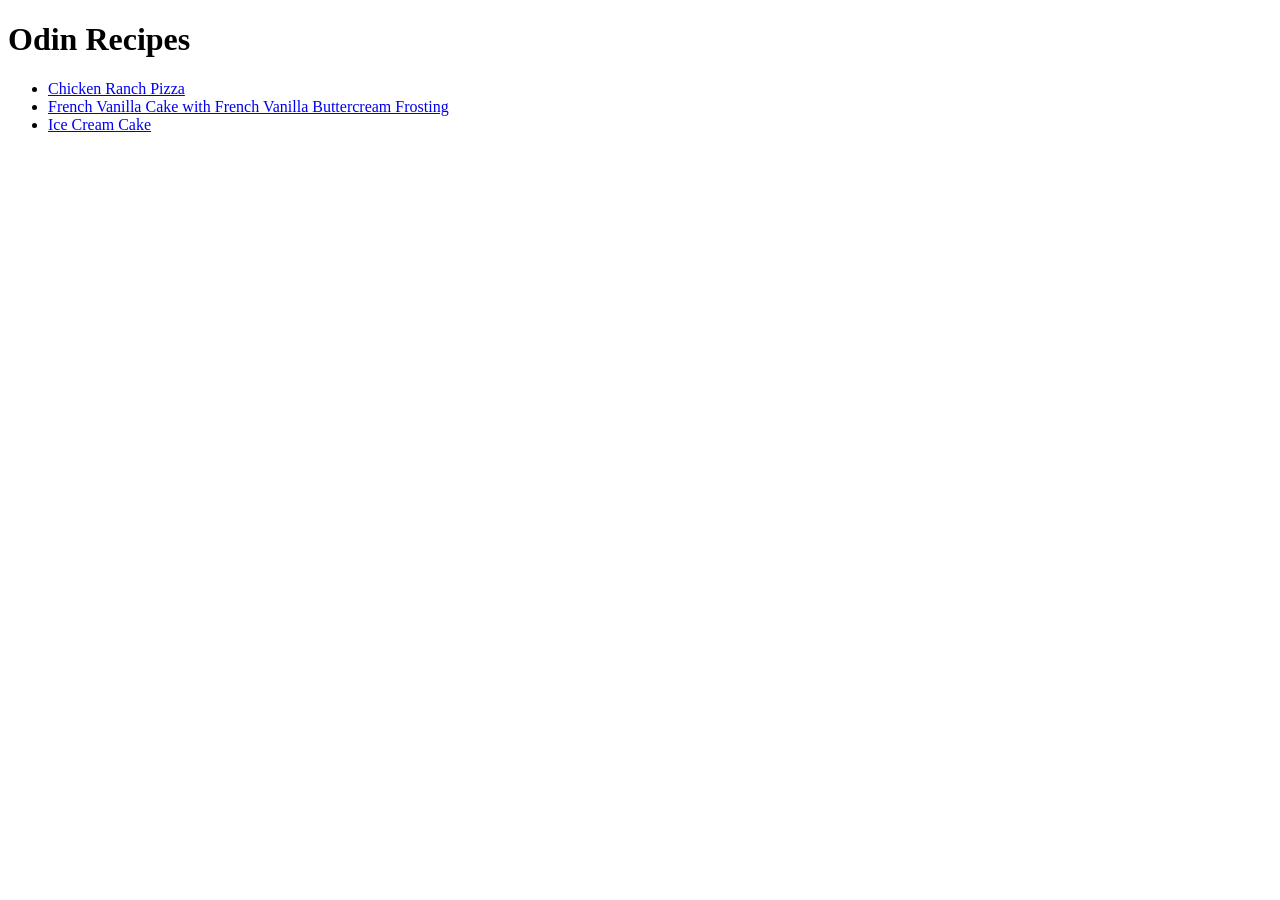
<file: index.html>
<!DOCTYPE html>
<html lang="en">

<head>
  <meta charset="UTF-8">
  <meta http-equiv="X-UA-Compatible" content="IE=edge">
  <meta name="viewport" content="width=device-width, initial-scale=1.0">
  <title>Odin Recipes</title>
</head>

<body>
  <h1>Odin Recipes</h1>

  <ul>
    <li> <a href="recipes/chicken-ranch-pizza.html">Chicken Ranch Pizza</a> </li>
    <li> <a href="recipes/french-vanilla-cake-buttercream-frosting.html">French Vanilla Cake with French
        Vanilla Buttercream Frosting</a> </li>
    <li> <a href="recipes/ice-cream-cake.html">Ice Cream Cake</a> </li>
  </ul>

</body>

</html>
</file>
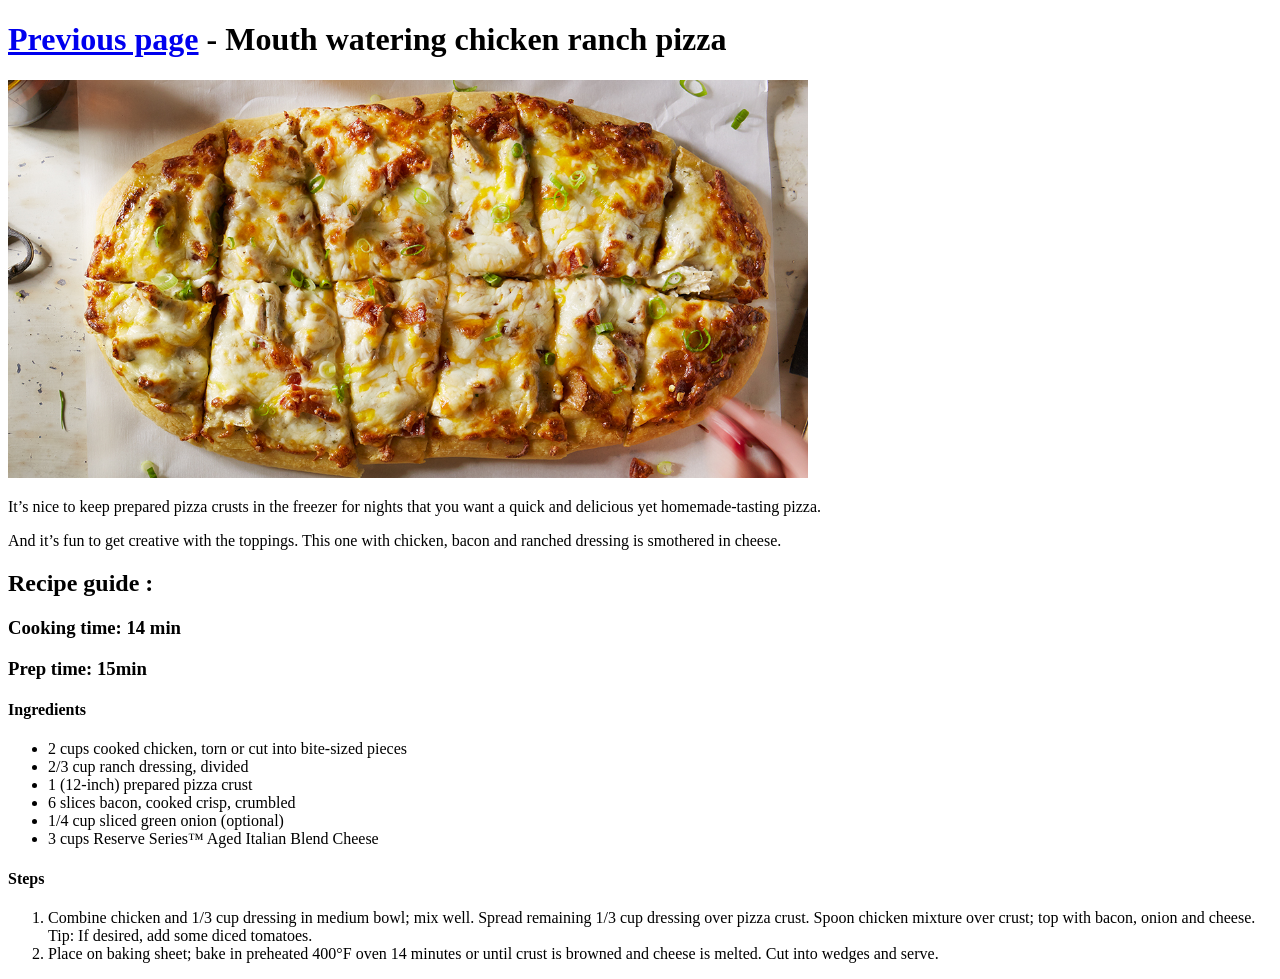
<file: recipes/chicken-ranch-pizza.html>
<!DOCTYPE html>
<html lang="en">

<head>
  <meta charset="UTF-8">
  <meta http-equiv="X-UA-Compatible" content="IE=edge">
  <meta name="viewport" content="width=device-width, initial-scale=1.0">
  <title>Chicken ranch pizza recipe</title>
</head>

<body>
  <h1> <a href="../index.html">Previous page</a> - Mouth watering chicken ranch pizza</h1>
  <img src="img/Chicken-Ranch-Pizza.jpg" width="800" alt="chicken ranch pizza cut in slices and looking cheesy">
  <p>It’s nice to keep prepared pizza crusts in the freezer for nights that you want a quick and delicious yet
    homemade-tasting pizza. </p>

  <p>And it’s fun to get creative with the toppings. This one with chicken, bacon and ranched
    dressing is smothered in cheese.</p>

  <H2>Recipe guide :</H2>
  <h3>Cooking time: 14 min</h3>
  <h3>Prep time: 15min</h3>

  <h4>Ingredients</h4>
  <ul>
    <li>2 cups cooked chicken, torn or cut into bite-sized pieces</li>
    <li>2/3 cup ranch dressing, divided</li>
    <li>1 (12-inch) prepared pizza crust</li>
    <li>6 slices bacon, cooked crisp, crumbled</li>
    <li>1/4 cup sliced green onion (optional)</li>
    <li>3 cups Reserve Series™ Aged Italian Blend Cheese</li>
  </ul>

  <h4>Steps</h4>
  <ol>
    <li>
      Combine chicken and 1/3 cup dressing in medium bowl; mix well.
      Spread remaining 1/3 cup dressing over pizza
      crust. Spoon chicken mixture over crust; top with bacon, onion and cheese.
      Tip: If desired, add some diced
      tomatoes.
    </li>

    <li>
      Place on baking sheet; bake in preheated 400°F oven 14 minutes or until crust is browned and cheese is melted.
      Cut into wedges and serve.
    </li>
  </ol>

</body>

</html>
</file>
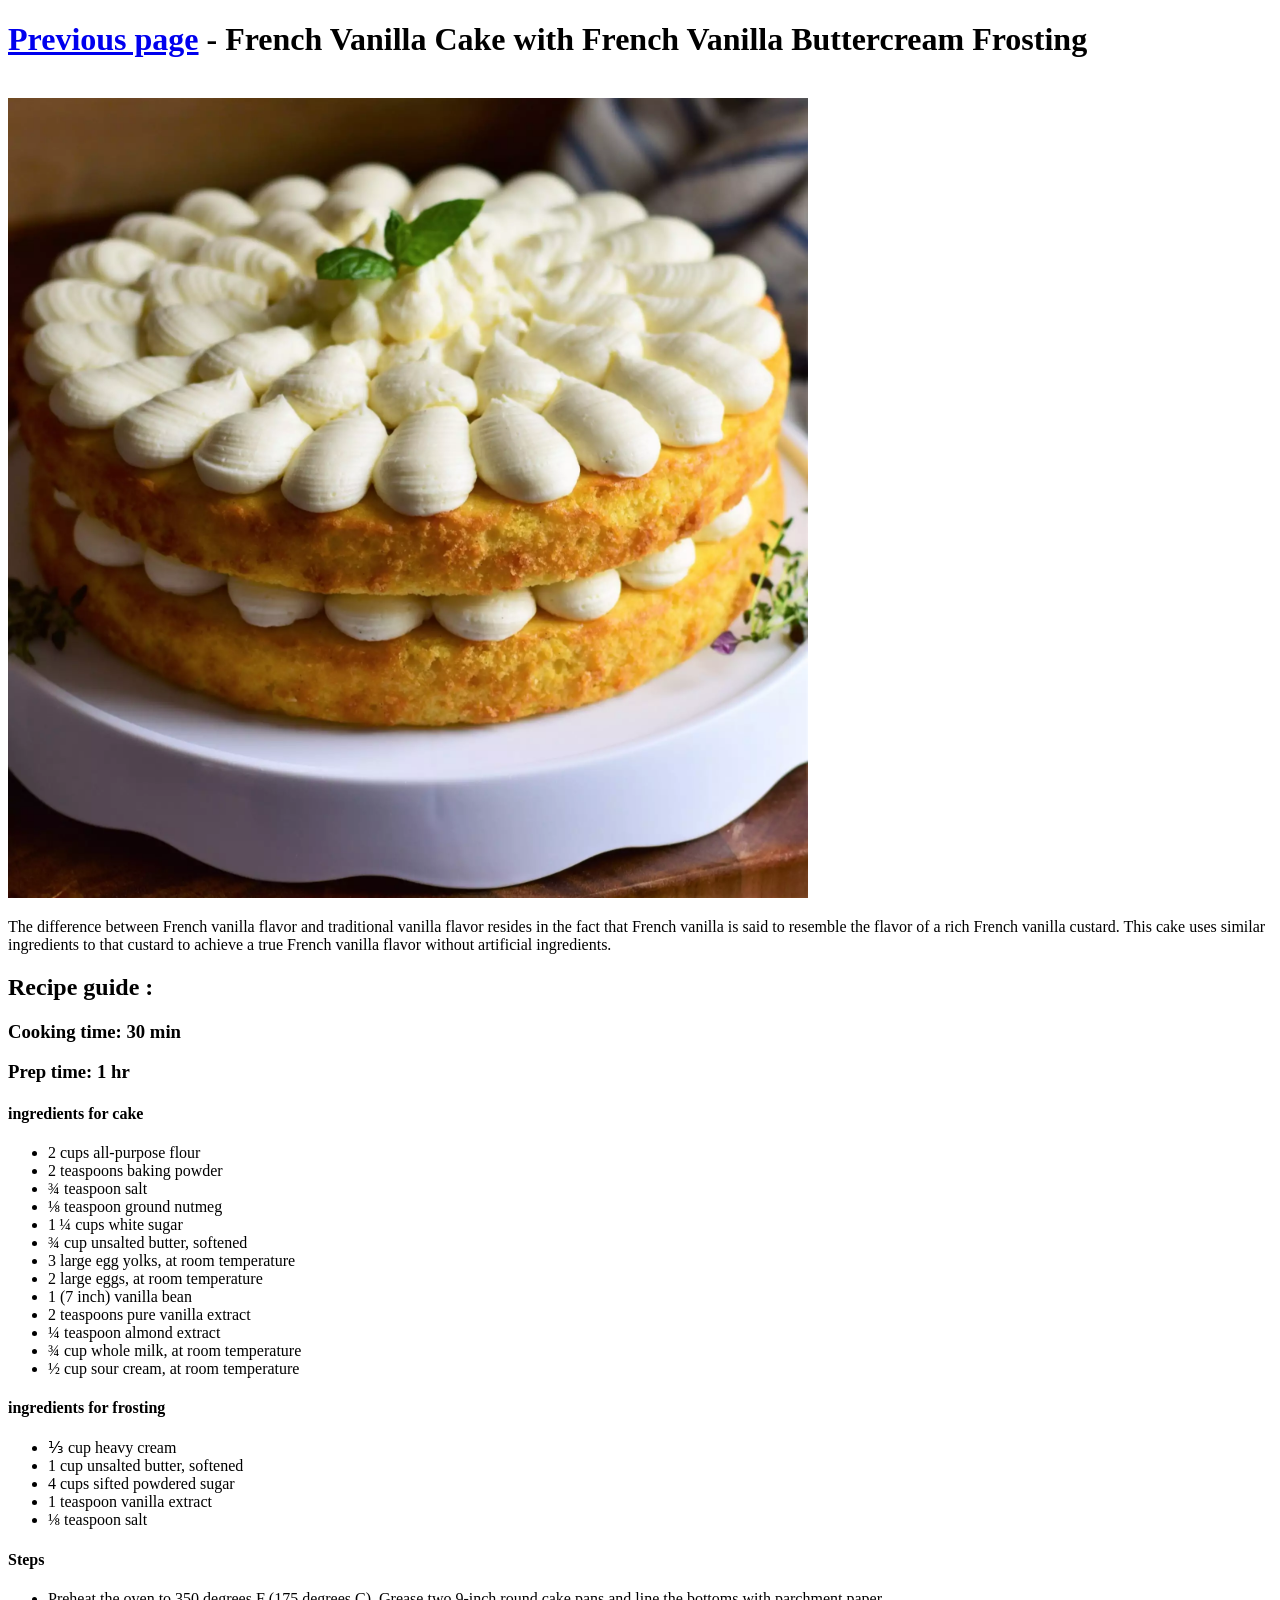
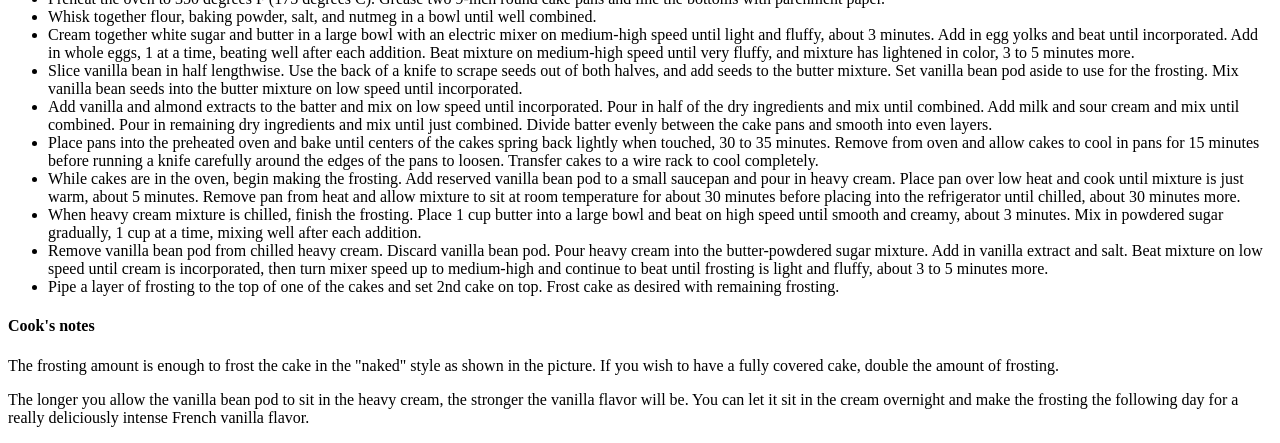
<file: recipes/french-vanilla-cake-buttercream-frosting.html>
<!DOCTYPE html>
<html lang="en">

<head>
  <meta charset="UTF-8">
  <meta http-equiv="X-UA-Compatible" content="IE=edge">
  <meta name="viewport" content="width=device-width, initial-scale=1.0">
  <title>French Vanilla Cake with French Vanilla Buttercream Frosting</title>
</head>

<body>
  <h1><a href="../index.html">Previous page</a> - French Vanilla Cake with French Vanilla Buttercream Frosting</h1>

  <br>
  <img src="img/french-vanilla-cake-with-buttercream-frosting.webp" width="800"
    alt="french vanilla cake with buttercream frosting">
  <p>The difference between French vanilla flavor and traditional vanilla flavor resides in the fact that French vanilla
    is said to resemble the flavor of a rich French vanilla custard. This cake uses similar ingredients to that custard
    to achieve a true French vanilla flavor without artificial ingredients.
  </p>

  <H2>Recipe guide :</H2>
  <h3>Cooking time: 30 min</h3>
  <h3>Prep time: 1 hr</h3>

  <h4>ingredients for cake</h4>
  <ul>
    <li>2 cups all-purpose flour</li>
    <li>2 teaspoons baking powder</li>
    <li>¾ teaspoon salt</li>
    <li>⅛ teaspoon ground nutmeg</li>
    <li>1 ¼ cups white sugar</li>
    <li>¾ cup unsalted butter, softened</li>
    <li>3 large egg yolks, at room temperature</li>
    <li>2 large eggs, at room temperature</li>
    <li>1 (7 inch) vanilla bean</li>
    <li>2 teaspoons pure vanilla extract</li>
    <li>¼ teaspoon almond extract</li>
    <li>¾ cup whole milk, at room temperature</li>
    <li>½ cup sour cream, at room temperature</li>
  </ul>

  <H4>ingredients for frosting</H4>
  <ul>
    <li>⅓ cup heavy cream</li>
    <li>1 cup unsalted butter, softened</li>
    <li>4 cups sifted powdered sugar</li>
    <li>1 teaspoon vanilla extract</li>
    <li>⅛ teaspoon salt</li>
  </ul>

  <h4>Steps</h4>
  <ul>
    <li>Preheat the oven to 350 degrees F (175 degrees C). Grease two 9-inch round cake pans and line the bottoms with
      parchment paper.</li>

    <li>Whisk together flour, baking powder, salt, and nutmeg in a bowl until well combined.</li>

    <li>Cream together white sugar and butter in a large bowl with an electric mixer on medium-high speed until light
      and fluffy, about 3 minutes. Add in egg yolks and beat until incorporated. Add in whole eggs, 1 at a time, beating
      well after each addition. Beat mixture on medium-high speed until very fluffy, and mixture has lightened in color,
      3 to 5 minutes more.</li>

    <li>Slice vanilla bean in half lengthwise. Use the back of a knife to scrape seeds out of both halves, and add seeds
      to the butter mixture. Set vanilla bean pod aside to use for the frosting. Mix vanilla bean seeds into the butter
      mixture on low speed until incorporated.</li>

    <li>Add vanilla and almond extracts to the batter and mix on low speed until incorporated. Pour in half of the dry
      ingredients and mix until combined. Add milk and sour cream and mix until combined. Pour in remaining dry
      ingredients and mix until just combined. Divide batter evenly between the cake pans and smooth into even layers.
    </li>

    <li>Place pans into the preheated oven and bake until centers of the cakes spring back lightly when touched, 30 to
      35 minutes. Remove from oven and allow cakes to cool in pans for 15 minutes before running a knife carefully
      around the edges of the pans to loosen. Transfer cakes to a wire rack to cool completely.</li>

    <li>While cakes are in the oven, begin making the frosting. Add reserved vanilla bean pod to a small saucepan and
      pour in heavy cream. Place pan over low heat and cook until mixture is just warm, about 5 minutes. Remove pan from
      heat and allow mixture to sit at room temperature for about 30 minutes before placing into the refrigerator until
      chilled, about 30 minutes more.</li>

    <li>When heavy cream mixture is chilled, finish the frosting. Place 1 cup butter into a large bowl and beat on high
      speed until smooth and creamy, about 3 minutes. Mix in powdered sugar gradually, 1 cup at a time, mixing well
      after each addition.</li>

    <li>Remove vanilla bean pod from chilled heavy cream. Discard vanilla bean pod. Pour heavy cream into the
      butter-powdered sugar mixture. Add in vanilla extract and salt. Beat mixture on low speed until cream is
      incorporated, then turn mixer speed up to medium-high and continue to beat until frosting is light and fluffy,
      about 3 to 5 minutes more.</li>

    <li>Pipe a layer of frosting to the top of one of the cakes and set 2nd cake on top. Frost cake as desired with
      remaining frosting.</li>

  </ul>

  <H4>Cook's notes</H4>
  <p>The frosting amount is enough to frost the cake in the "naked" style as shown in the picture. If you wish to have a
    fully covered cake, double the amount of frosting.</p>
  <p>The longer you allow the vanilla bean pod to sit in the heavy cream, the stronger the vanilla flavor will be. You
    can let it sit in the cream overnight and make the frosting the following day for a really deliciously intense
    French vanilla flavor. </p>

</body>

</html>
</file>
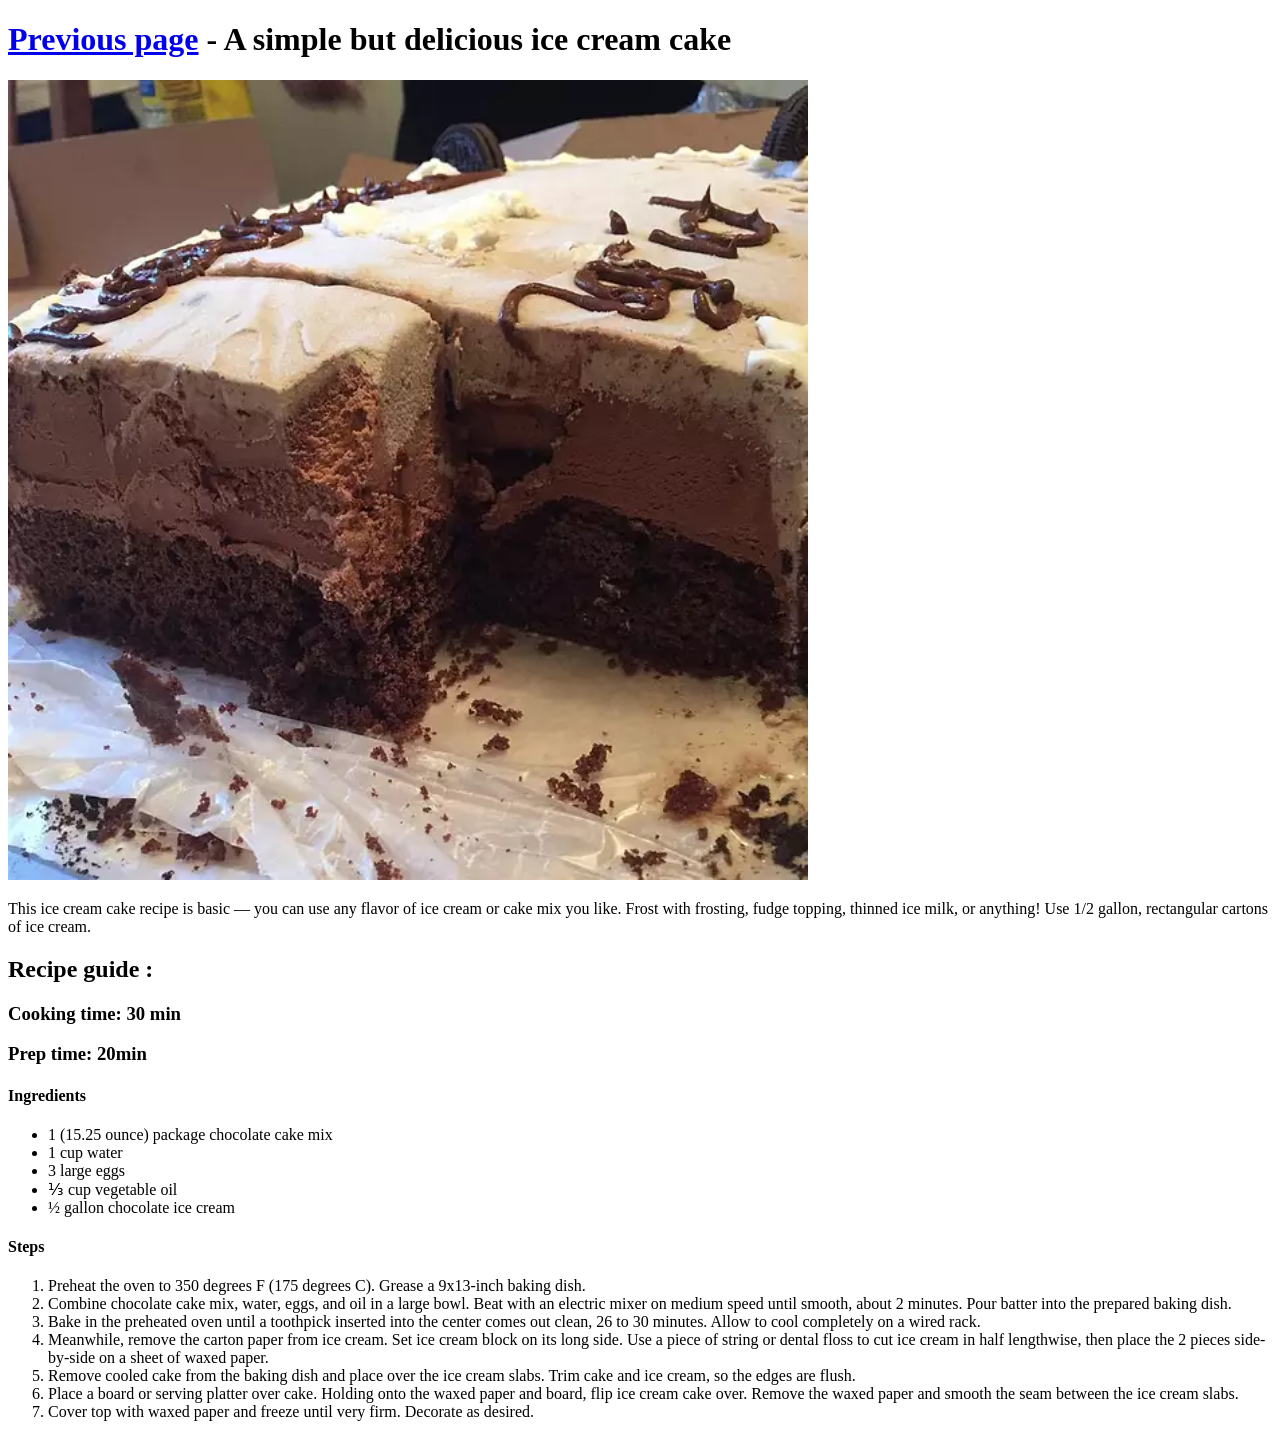
<file: recipes/ice-cream-cake.html>
<!DOCTYPE html>
<html lang="en">

<head>
  <meta charset="UTF-8">
  <meta http-equiv="X-UA-Compatible" content="IE=edge">
  <meta name="viewport" content="width=device-width, initial-scale=1.0">
  <title>Ice cream cake</title>
</head>

<body>
  <h1> <a href="../index.html">Previous page</a> - A simple but delicious ice cream cake</h1>
  <img src="img/ice-cream-cake-with-chocolate-frosting.webp" width="800"
    alt="chicken ranch pizza cut in slices and looking cheesy">
  <p>This ice cream cake recipe is basic — you can use any flavor of ice cream or cake mix you like. Frost with
    frosting, fudge topping, thinned ice milk, or anything! Use 1/2 gallon, rectangular cartons of ice cream. </p>

  <H2>Recipe guide :</H2>
  <h3>Cooking time: 30 min</h3>
  <h3>Prep time: 20min</h3>

  <h4>Ingredients</h4>
  <ul>
    <li>1 (15.25 ounce) package chocolate cake mix</li>
    <li>1 cup water</li>
    <li>3 large eggs</li>
    <li>⅓ cup vegetable oil</li>
    <li>½ gallon chocolate ice cream</li>
  </ul>

  <h4>Steps</h4>
  <ol>
    <li>
      Preheat the oven to 350 degrees F (175 degrees C). Grease a 9x13-inch baking dish.
    </li>

    <li>
      Combine chocolate cake mix, water, eggs, and oil in a large bowl. Beat with an electric mixer on medium speed
      until smooth, about 2 minutes. Pour batter into the prepared baking dish.
    </li>

    <li>Bake in the preheated oven until a toothpick inserted into the center comes out clean, 26 to 30 minutes. Allow
      to cool completely on a wired rack.
    </li>

    <li>Meanwhile, remove the carton paper from ice cream. Set ice cream block on its long side. Use a piece of string
      or dental floss to cut ice cream in half lengthwise, then place the 2 pieces side-by-side on a sheet of waxed
      paper.
    </li>

    <li>Remove cooled cake from the baking dish and place over the ice cream slabs. Trim cake and ice cream, so the
      edges are flush.
    </li>

    <li>Place a board or serving platter over cake. Holding onto the waxed paper and board, flip ice cream cake over.
      Remove the waxed paper and smooth the seam between the ice cream slabs.
    </li>

    <li>
      Cover top with waxed paper and freeze until very firm. Decorate as desired.
    </li>

  </ol>

</body>

</html>
</file>
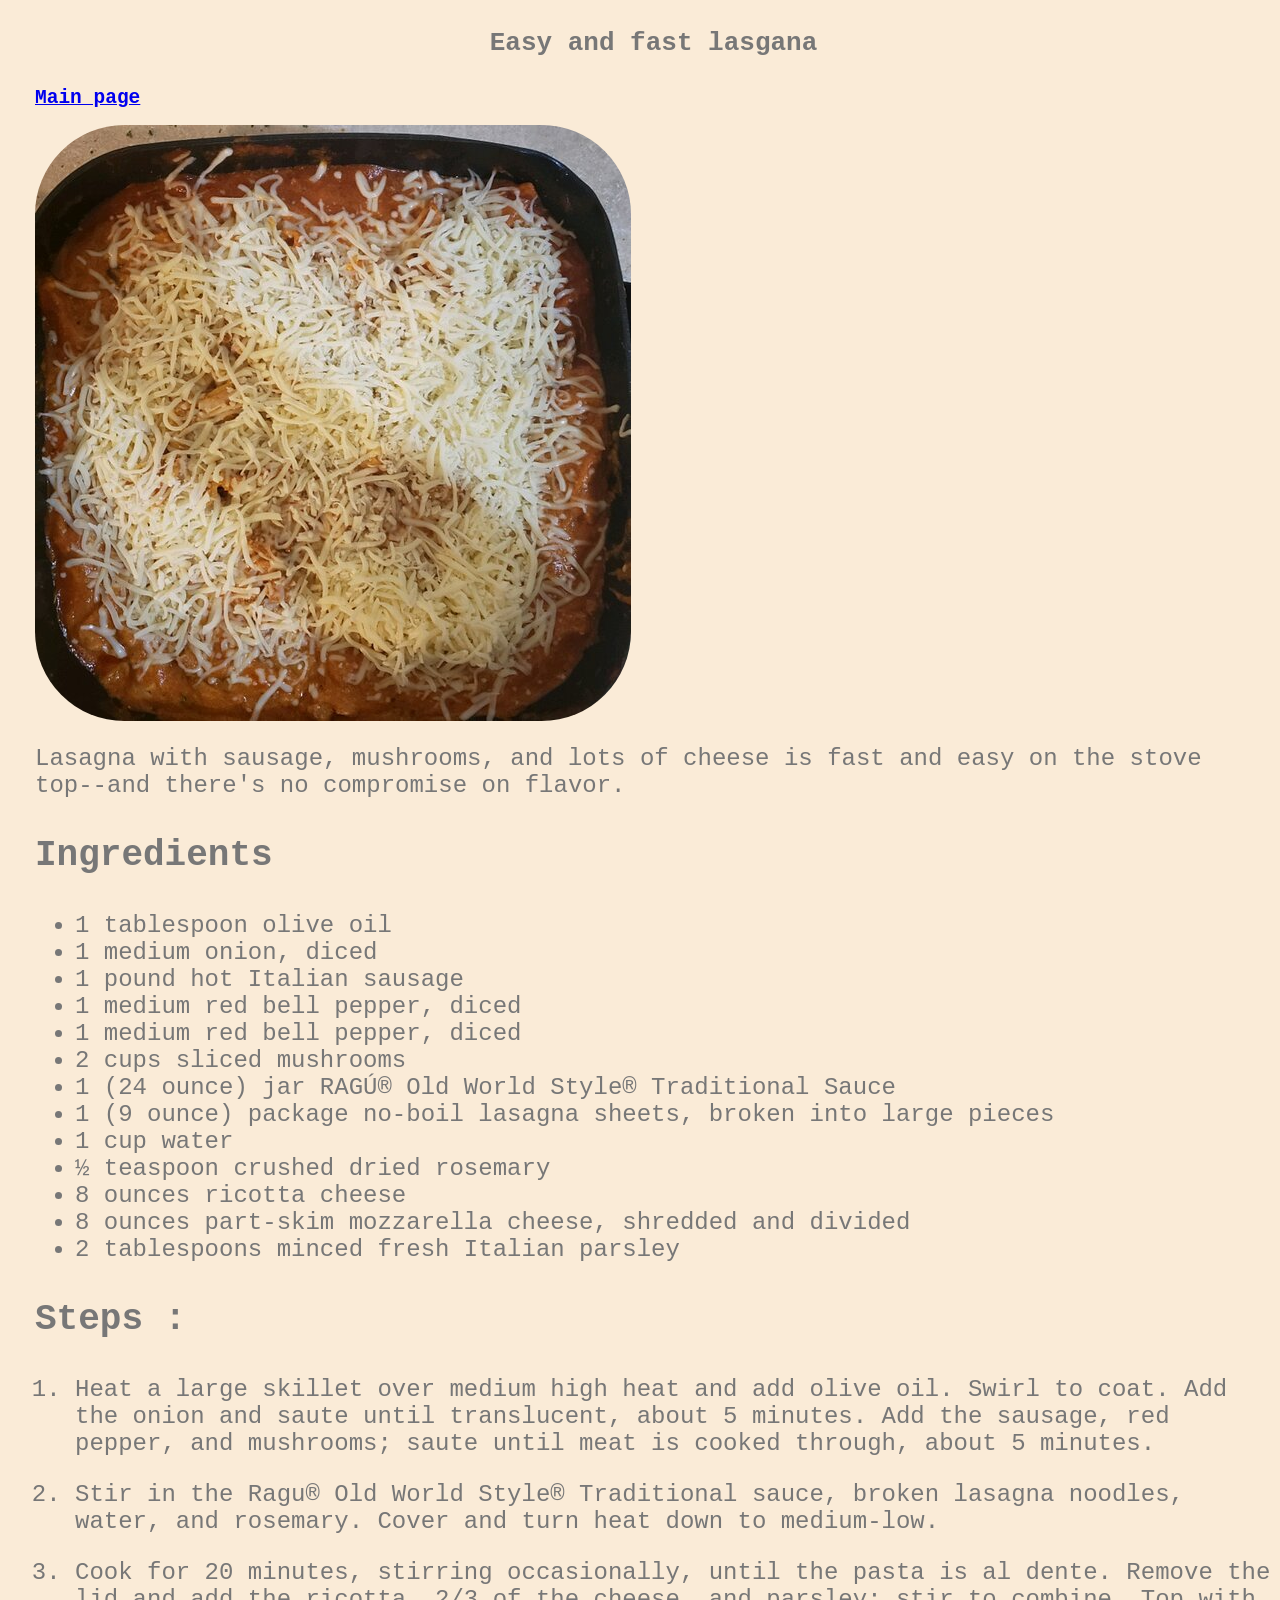
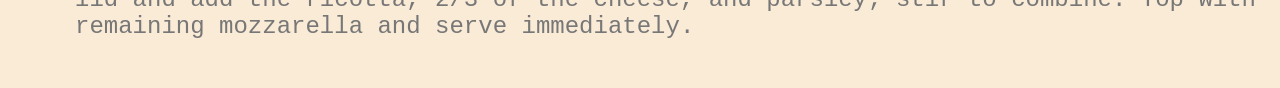
<file: recipes/lasgana.html>
<!DOCTYPE html>
<html lang="en">

<head>
  <meta charset="UTF-8">
  <meta http-equiv="X-UA-Compatible" content="IE=edge">
  <meta name="viewport" content="width=device-width, initial-scale=1.0">
  <link rel="stylesheet" href="../style.css">
  <title>Easy Cheesy Skillet Lasagna</title>
</head>

<body>
  <h1 class="food-title">Easy and fast lasgana</h1>
  <h2><a href="../index.html">Main page</a></h2>
  <img src="lasgana-image.jfif"
    alt="Lasagna with sausage, mushrooms, and lots of cheese is fast and easy on the stove top--and there's no compromise on flavor.">

  <p>Lasagna with sausage, mushrooms,
    and lots of cheese is fast and easy on the stove top--and there's no compromise on
    flavor.</p>

  <h3>Ingredients</h3>
  <ul>
    <li>1 tablespoon olive oil</li>
    <li>1 medium onion, diced</li>
    <li>1 pound hot Italian sausage</li>
    <li>1 medium red bell pepper, diced</li>
    <li>1 medium red bell pepper, diced</li>
    <li>2 cups sliced mushrooms</li>
    <li>1 (24 ounce) jar RAGÚ® Old World Style® Traditional Sauce</li>
    <li>1 (9 ounce) package no-boil lasagna sheets, broken into large pieces</li>
    <li>1 cup water</li>
    <li>½ teaspoon crushed dried rosemary</li>
    <li>8 ounces ricotta cheese</li>
    <li>8 ounces part-skim mozzarella cheese, shredded and divided</li>
    <li>2 tablespoons minced fresh Italian parsley</li>
  </ul>
  <h3>Steps :</h3>
  <ol>
    <li>
      <p>Heat a large skillet over medium high heat and add olive oil.
        Swirl to coat. Add the onion and
        saute until translucent, about 5 minutes. Add the sausage, red pepper,
        and mushrooms; saute until meat is cooked
        through, about 5 minutes.</p>
    </li>

    <li>
      <p>Stir in the Ragu® Old World Style® Traditional sauce,
        broken lasagna noodles, water, and rosemary. Cover and
        turn heat down to medium-low.
      </p>
    </li>


    <li>
      <p>Cook for 20 minutes, stirring occasionally,
        until the pasta is al dente. Remove the lid and add the ricotta,
        2/3 of the cheese, and parsley; stir to combine.
        Top with remaining mozzarella and serve immediately.
      </p>
    </li>

  </ol>
</body>

</html>
</file>
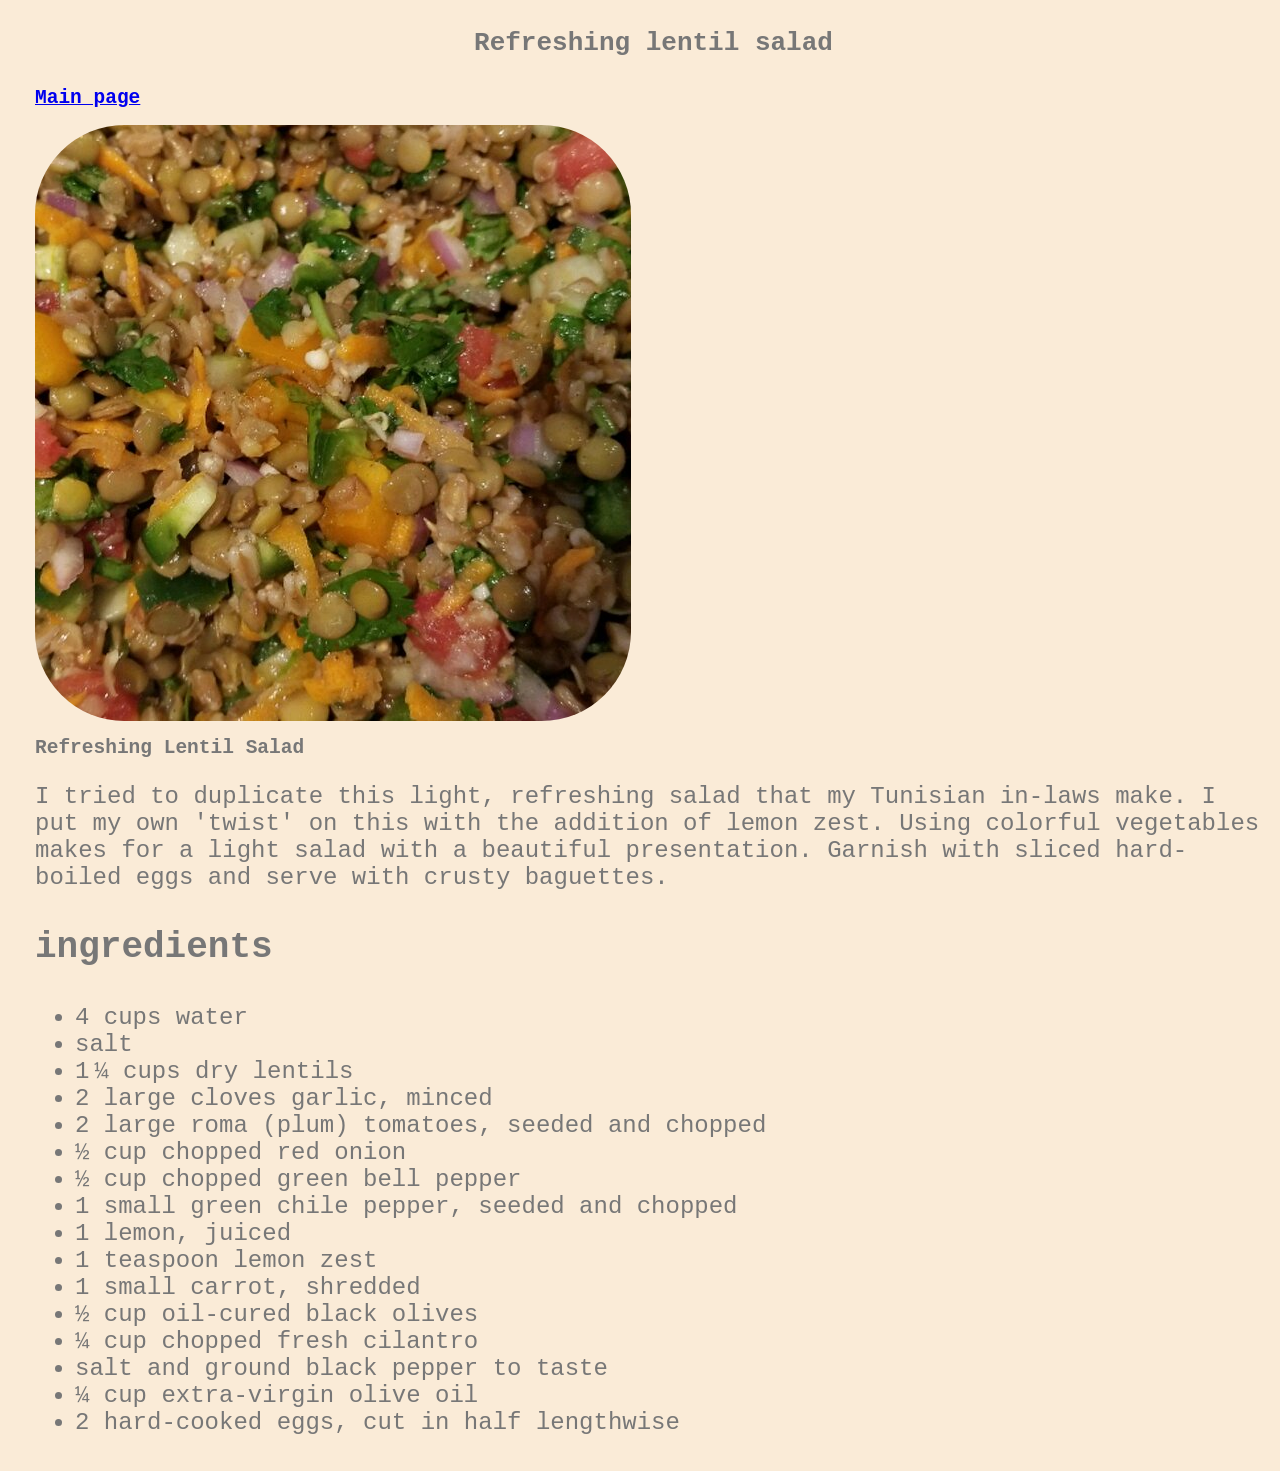
<file: recipes/lentilSalad.html>
<!DOCTYPE html>
<html lang="en">

<head>
  <meta charset="UTF-8">
  <meta http-equiv="X-UA-Compatible" content="IE=edge">
  <meta name="viewport" content="width=device-width, initial-scale=1.0">
  <link rel="stylesheet" href="../style.css">
  <title>Refreshing lentil salad</title>
</head>

<body>
  <h1>Refreshing lentil salad</h1>
  <h2><a href="../index.html">Main page</a></h2>
  <img src="lentilSalad-image.jfif" alt="Refreshing lentil salad">
  <h2>Refreshing Lentil Salad</h2>
  <p>I tried to duplicate this light, refreshing salad that my Tunisian in-laws make. I put my own 'twist' on this with
    the addition of lemon zest. Using colorful vegetables makes for a light salad with a beautiful presentation. Garnish
    with sliced hard-boiled eggs and serve with crusty baguettes. </p>

  <h3>ingredients</h3>
  <ul>
    <li>4 cups water</li>
    <li>salt</li>
    <li>1 ¼ cups dry lentils</li>
    <li>2 large cloves garlic, minced</li>
    <li>2 large roma (plum) tomatoes, seeded and chopped</li>
    <li>½ cup chopped red onion</li>
    <li>½ cup chopped green bell pepper</li>
    <li>1 small green chile pepper, seeded and chopped</li>
    <li>1 lemon, juiced</li>
    <li>1 teaspoon lemon zest</li>
    <li>1 small carrot, shredded</li>
    <li>½ cup oil-cured black olives</li>
    <li>¼ cup chopped fresh cilantro</li>
    <li>salt and ground black pepper to taste</li>
    <li>¼ cup extra-virgin olive oil</li>
    <li>2 hard-cooked eggs, cut in half lengthwise</li>
  </ul>
</body>

</html>
</file>
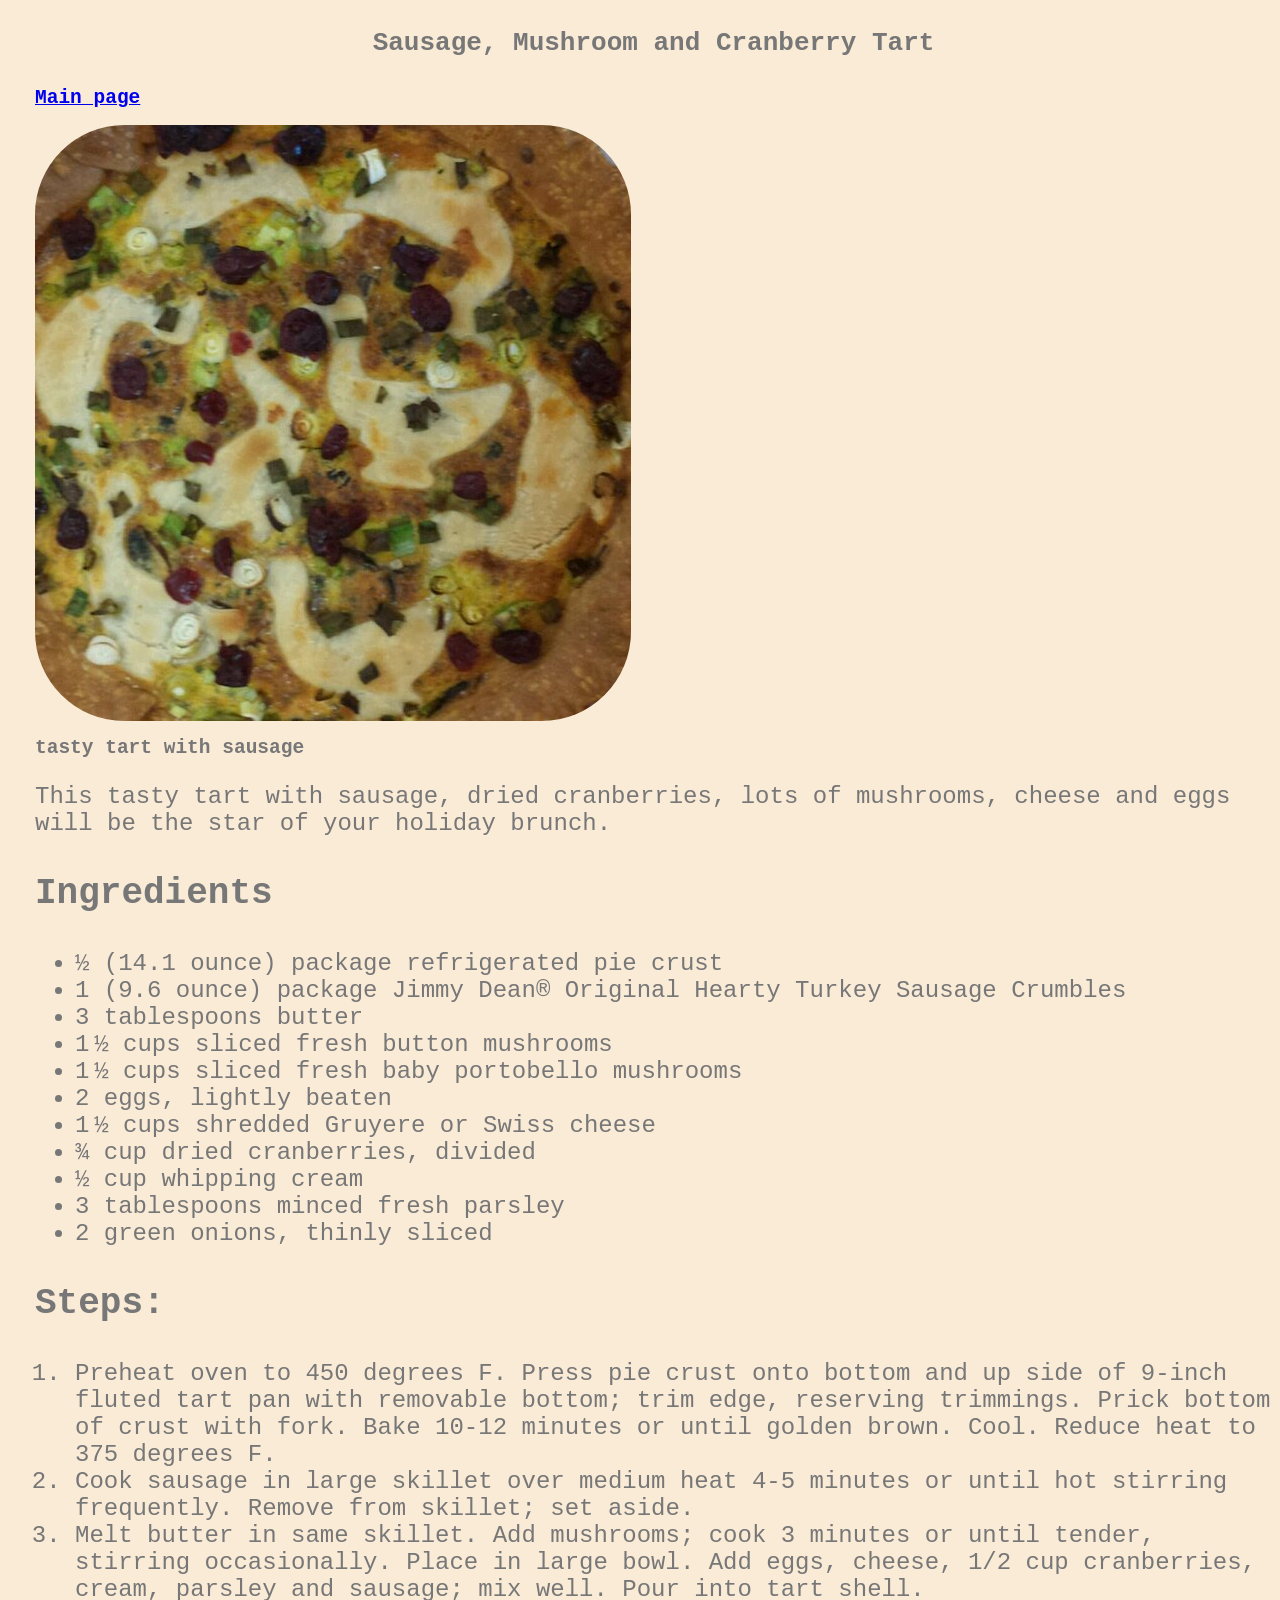
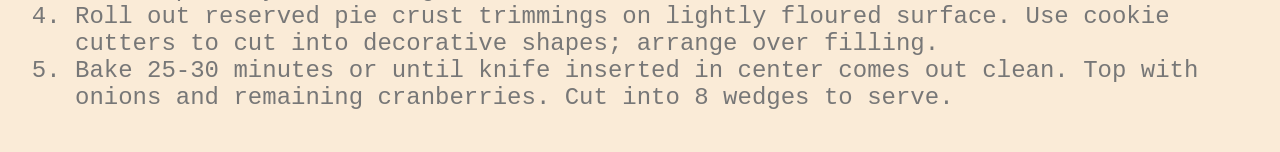
<file: recipes/sasuage.html>
<!DOCTYPE html>
<html lang="en">

<head>
  <meta charset="UTF-8">
  <meta http-equiv="X-UA-Compatible" content="IE=edge">
  <meta name="viewport" content="width=device-width, initial-scale=1.0">
  <link rel="stylesheet" href="../style.css">

  <title>Sausage, Mushroom and Cranberry Tart</title>
</head>

<body>
  <h1>Sausage, Mushroom and Cranberry Tart</h1>
  <h2><a href="../index.html">Main page</a></h2>
  <img src="sasuage-image.jfif" alt="Sausage, Mushroom and Cranberry Tart">
  <h2>tasty tart with sausage</h2>
  <p>This tasty tart with sausage, dried cranberries, lots of mushrooms, cheese and eggs will be the star of your
    holiday brunch.</p>
  <h3>Ingredients</h3>
  <ul>
    <li>½ (14.1 ounce) package refrigerated pie crust</li>
    <li>1 (9.6 ounce) package Jimmy Dean® Original Hearty Turkey Sausage Crumbles</li>
    <li>3 tablespoons butter</li>
    <li>1 ½ cups sliced fresh button mushrooms</li>
    <li>1 ½ cups sliced fresh baby portobello mushrooms</li>
    <li>2 eggs, lightly beaten</li>
    <li>1 ½ cups shredded Gruyere or Swiss cheese</li>
    <li>¾ cup dried cranberries, divided</li>
    <li>½ cup whipping cream</li>
    <li>3 tablespoons minced fresh parsley</li>
    <li>2 green onions, thinly sliced</li>
  </ul>
  <h3>Steps: </h3>
  <ol>
    <li>Preheat oven to 450 degrees F. Press pie crust onto bottom and up side of 9-inch fluted tart pan with removable
      bottom; trim edge, reserving trimmings. Prick bottom of crust with fork. Bake 10-12 minutes or until golden brown.
      Cool. Reduce heat to 375 degrees F. </li>

    <li>Cook sausage in large skillet over medium heat 4-5 minutes or until hot stirring frequently. Remove from
      skillet; set aside. </li>

    <li>Melt butter in same skillet. Add mushrooms; cook 3 minutes or until tender, stirring occasionally. Place in
      large bowl. Add eggs, cheese, 1/2 cup cranberries, cream, parsley and sausage; mix well. Pour into tart shell.
    </li>

    <li>Roll out reserved pie crust trimmings on lightly floured surface. Use cookie cutters to cut into decorative
      shapes; arrange over filling.</li>

    <li>
      Bake 25-30 minutes or until knife inserted in center comes out clean. Top with onions and remaining cranberries.
      Cut into 8 wedges to serve.
    </li>
  </ol>
</body>

</html>
</file>
<file: style.css>
body {
  font-family: monospace;
  background-color: antiquewhite;
  color: #777;
  margin-left: 35px;
}

h1 {
  text-align: center;
  line-height: 200%;
}

.main-name {
  font-size: 5rem;
}

img {
  border-radius: 15%;
  display: block;
}

h3 {
  font-size: 36px;
}

p {
  font-size: 24px;
}

li {
  font-size: 24px;
}
</file>
